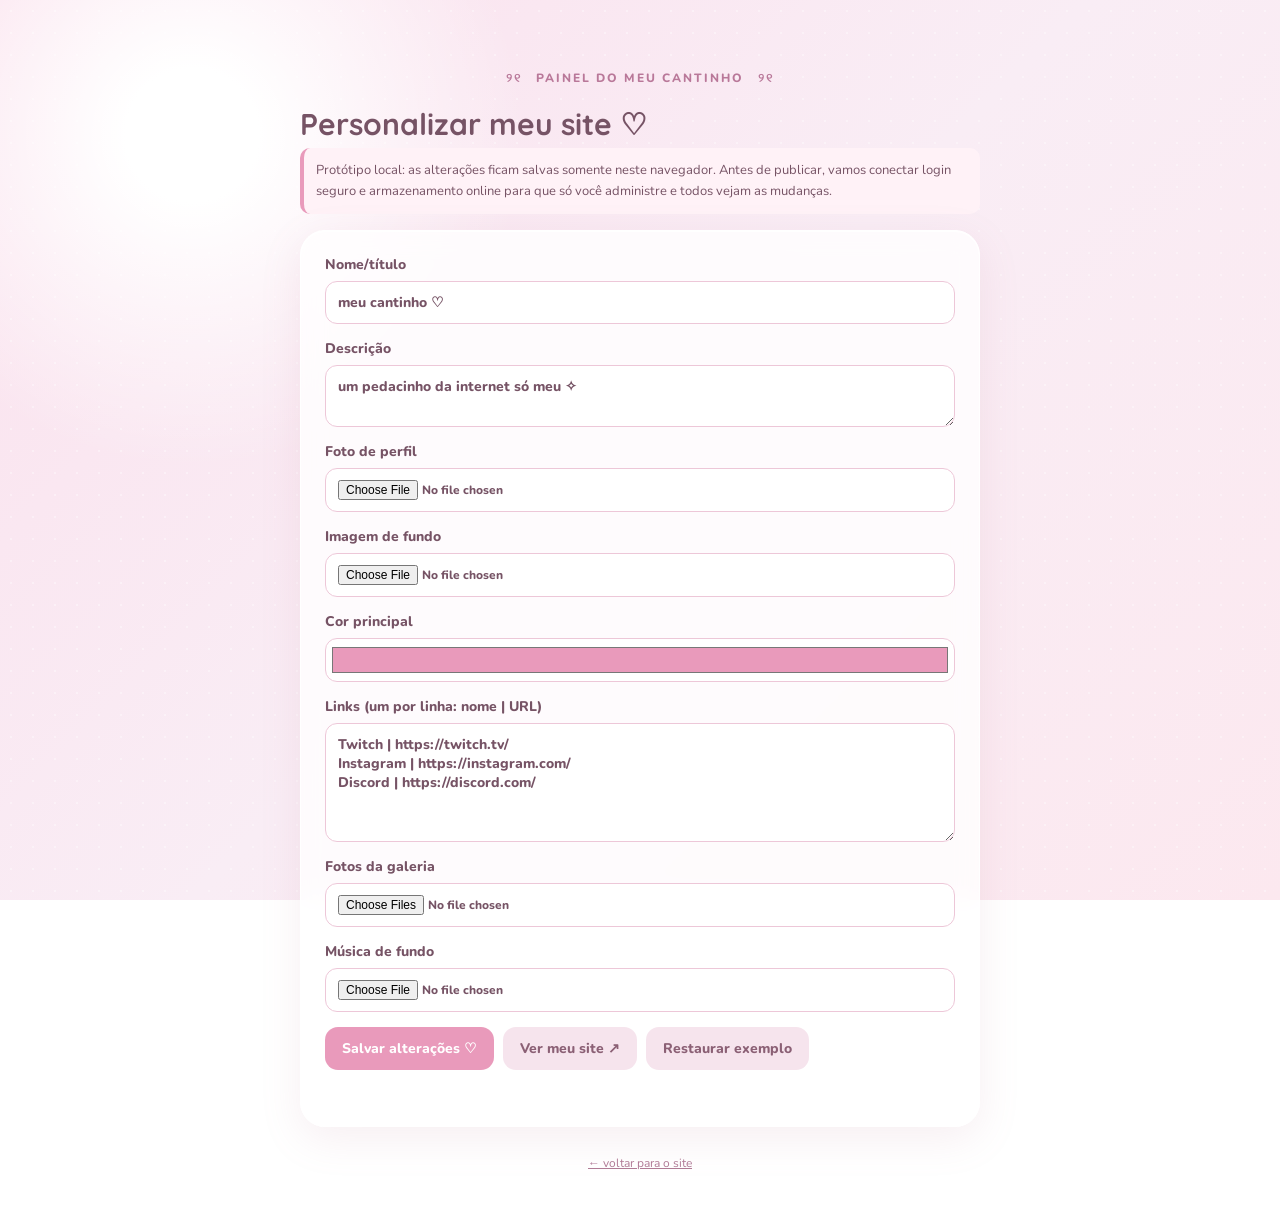
<file: admin.html>
<!doctype html>
<html lang="pt-BR"><head><meta charset="utf-8"><meta name="viewport" content="width=device-width,initial-scale=1"><title>Painel ♡</title><link rel="stylesheet" href="style.css"></head>
<body><main class="admin page">
<div class="topline">୨୧　PAINEL DO MEU CANTINHO　୨୧</div>
<h1>Personalizar meu site ♡</h1>
<p class="notice">Protótipo local: as alterações ficam salvas somente neste navegador. Antes de publicar, vamos conectar login seguro e armazenamento online para que só você administre e todos vejam as mudanças.</p>
<section class="glass editor">
<label>Nome/título<input id="name" placeholder="meu cantinho ♡"></label>
<label>Descrição<textarea id="bio" rows="2"></textarea></label>
<label>Foto de perfil<input id="avatar" type="file" accept="image/*"></label>
<label>Imagem de fundo<input id="background" type="file" accept="image/*"></label>
<label>Cor principal<input id="accent" type="color" value="#e99abb"></label>
<label>Links (um por linha: nome | URL)<textarea id="links" rows="5" placeholder="Twitch | https://twitch.tv/seuusuario&#10;Discord | https://discord.com"></textarea></label>
<label>Fotos da galeria<input id="photos" type="file" accept="image/*" multiple></label>
<label>Música de fundo<input id="music" type="file" accept="audio/*"></label>
<div class="actions"><button id="save">Salvar alterações ♡</button><a class="button secondary" href="index.html">Ver meu site ↗</a><button id="reset" class="secondary">Restaurar exemplo</button></div>
<p id="message" role="status"></p>
</section>
<footer><a href="index.html">← voltar para o site</a></footer>
</main><script src="admin.js"></script></body></html>
</file>
<file: style.css>
@import url('https://fonts.googleapis.com/css2?family=Nunito:wght@400;600;700;800&family=Quicksand:wght@400;600;700&display=swap');
:root{--pink:#e99abb;--ink:#765365;--paper:#fff7fb}
*{box-sizing:border-box}body{margin:0;min-height:100vh;color:var(--ink);font-family:Nunito, sans-serif;background:radial-gradient(circle at 15% 15%,#fff 0 5%,transparent 25%),linear-gradient(135deg,#fbe1ed,#f9edf5 50%,#fce8ef);background-size:cover;background-position:center;background-attachment:fixed}
body:before{content:"";position:fixed;inset:0;pointer-events:none;background-image:radial-gradient(#fff9 1px,transparent 1px);background-size:22px 22px;opacity:.6}
.sparkles{position:fixed;top:18px;left:0;width:100%;text-align:center;color:#d88bad;letter-spacing:10px;opacity:.8;pointer-events:none}
.page{width:min(680px,92vw);margin:70px auto 35px;position:relative}.topline{text-align:center;font-size:12px;letter-spacing:2px;margin:0 0 18px;color:#b97899;font-weight:800}
.glass{background:#ffffffc9;border:1px solid #fff;box-shadow:0 12px 40px #bd7e9b20,inset 0 1px #fff;border-radius:25px;padding:24px;margin:16px 0;backdrop-filter:blur(12px)}
.profile{text-align:center;padding:30px 22px}.avatar-wrap{width:126px;height:126px;padding:5px;margin:auto;border-radius:50%;background:linear-gradient(135deg,#f4b6d0,#fff,#e9a4c3);box-shadow:0 5px 20px #c77d9b40}.avatar-wrap img{width:100%;height:100%;border-radius:50%;object-fit:cover;border:3px solid white}
h1,h2{font-family:Quicksand,sans-serif}h1{font-size:30px;margin:14px 0 5px}h2{font-size:18px;text-align:center;margin:0 0 18px}p{line-height:1.6;margin:5px 0 12px}.status{font-size:12px;color:#bd7898;margin-top:15px}
.links-list{display:grid;gap:11px}.link-btn{display:block;text-decoration:none;text-align:center;padding:13px;border-radius:15px;color:#87566e;background:linear-gradient(100deg,#ffe7f1,#fff);border:1px solid #f5d2e1;font-weight:800;transition:.2s}.link-btn:hover{transform:translateY(-2px);box-shadow:0 6px 16px #d88bad35;background:#fff}
.gallery-grid{display:grid;grid-template-columns:repeat(auto-fit,minmax(115px,1fr));gap:10px}.gallery-grid img{width:100%;height:125px;object-fit:cover;border-radius:15px;border:3px solid white;box-shadow:0 3px 12px #b9789920}
.music{display:grid;gap:10px;text-align:center;font-weight:800}.music audio{width:100%;height:38px}.music small{font-weight:400;color:#a77b91}footer{text-align:center;font-size:12px;padding:12px;color:#b17b96}footer a{color:inherit}
.admin{max-width:760px}.editor{display:grid;gap:15px}label{display:grid;gap:7px;font-weight:800;font-size:14px}input,textarea{font:inherit;color:var(--ink);padding:11px 12px;border:1px solid #edc7d8;border-radius:12px;background:#fff;width:100%}input[type=color]{height:44px;padding:4px}input[type=file]{font-size:12px}textarea{resize:vertical}.notice{background:#fff2f7;border-left:4px solid var(--pink);padding:12px;border-radius:10px;font-size:13px}.actions{display:flex;flex-wrap:wrap;gap:9px}button,.button{border:0;border-radius:13px;padding:12px 17px;background:var(--pink);color:white;font:800 14px Nunito;cursor:pointer;text-decoration:none}.secondary{background:#f6e4ed;color:#8b6075}#message{font-weight:800;color:#a65d80}
@media(max-width:480px){.page{margin-top:55px}.glass{padding:19px}.actions>*{flex:1;text-align:center}}
</file>
